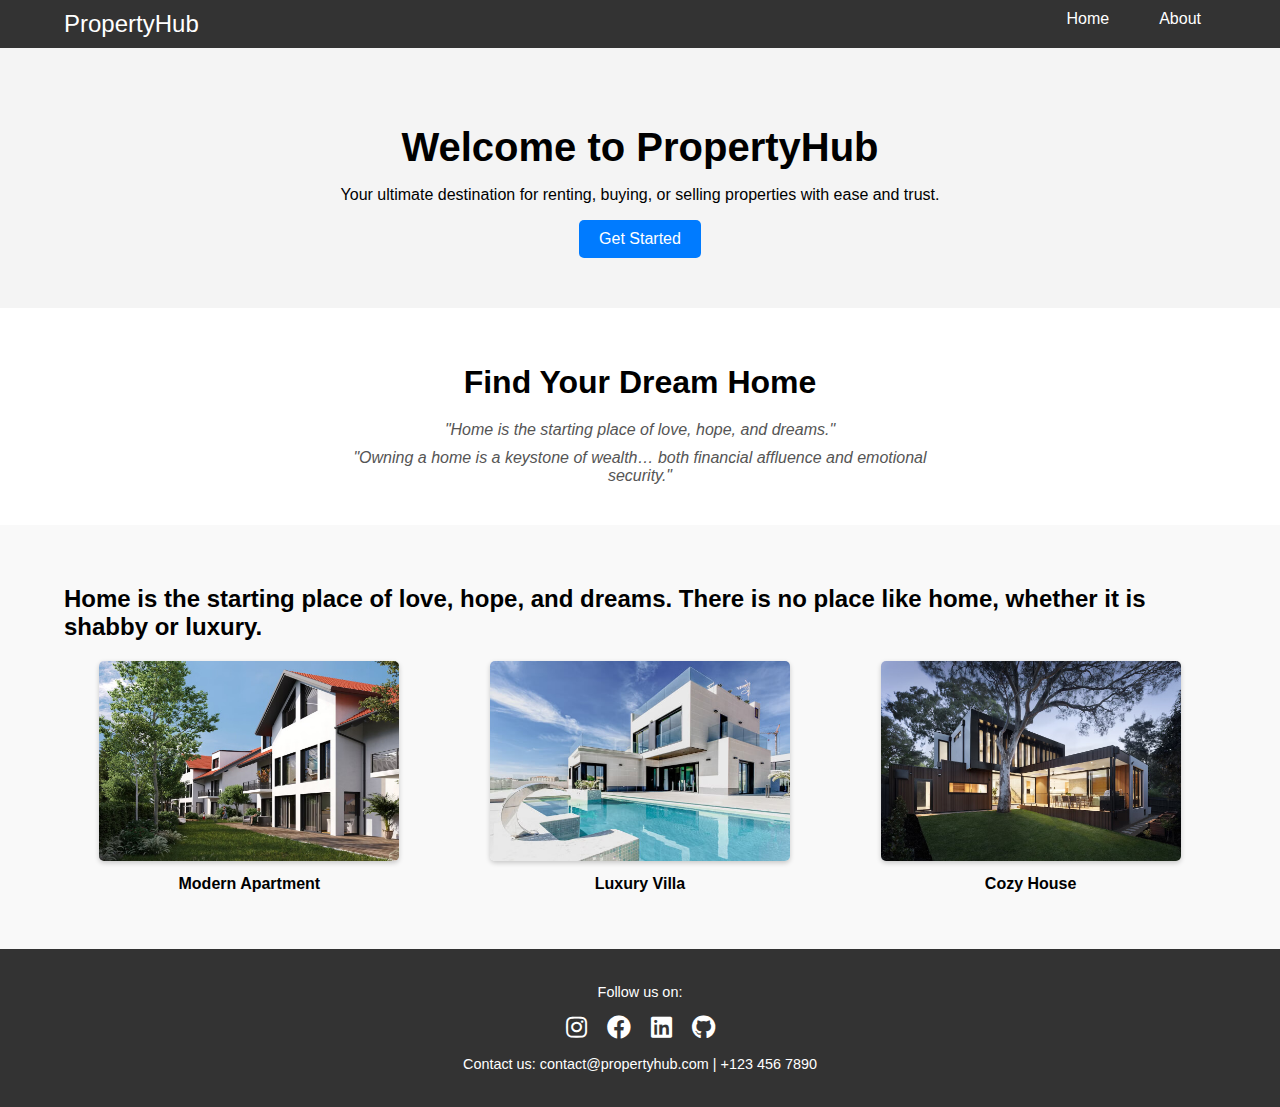
<file: index.html>
<!-- <!DOCTYPE html>
<html lang="en">
<head>
    <meta charset="UTF-8">
    <meta name="viewport" content="width=device-width, initial-scale=1.0">
    <title>PropertyHub - Home</title>
    <link rel="stylesheet" href="home.css"> 
    <script src="server.js"></script>
    <link href="https://cdnjs.cloudflare.com/ajax/libs/font-awesome/5.15.4/css/all.min.css" rel="stylesheet">
    

</head>
<body>
   
    <header class="header">
        <div class="container">
            <a href="index.html" class="logo">PropertyHub</a>
            <nav class="navbar">
                <ul class="navbar-list">
                    <li><a href="index.html"class="navbar-link">Home</a></li>
                    <li><a href="rent.html" class="navbar-link">Rent</a></li>
                    <li><a href="buy.html" class="navbar-link">Buy</a></li>
                    <li><a href="sell.html" class="navbar-link">sell</a></li>
                   
                   
                    <li><a href="about.html" class="navbar-link">About</a></li>
                </ul>
            </nav>
        </div>
    </header>


    <main>
       
        <section class="welcome-section">
            <div class="container">
                <h1>Welcome to PropertyHub</h1>
                <p>Your ultimate destination for renting, buying, or selling properties with ease and trust.</p>
            </div>
        </section>

       
        <section class="quotes-section">
            <div class="container">
                <h2>Find Your Dream Home</h2>
                <blockquote>"Home is the starting place of love, hope, and dreams."</blockquote>
                <blockquote>"Owning a home is a keystone of wealth… both financial affluence and emotional security."</blockquote>
            </div>
        </section>

        
        <section class="property-gallery">
            <div class="container">
                <h2>Home is the starting place of love, hope, and dreams. There is no place like home, whether it is shabby or Luxury</h2>
                <div class="gallery">
                    <div class="gallery-item">
                        <img src="property-4.jpg" alt="Modern Apartment">
                        <p>Modern Apartment</p>
                    </div>
                    <div class="gallery-item">
                        <img src="property-2.jpg" alt="Luxury Villa">
                        <p>Luxury Villa</p>
                    </div>
                    <div class="gallery-item">
                        <img src="property-3.jpg" alt="Cozy House">
                        <p>Cozy House</p>
                    </div>
                </div>
            </div>
        </section>
    </main>
   

    <footer class="footer">
        <div class="container">
            <p>Follow us on:</p>
            <div class="social-links">
                <a href="https://www.instagram.com" target="_blank" class="social-link">
                    <i class="fab fa-instagram"></i>
                </a>
                <a href="https://www.facebook.com" target="_blank" class="social-link">
                    <i class="fab fa-facebook"></i>
                </a>
                <a href="https://www.linkedin.com" target="_blank" class="social-link">
                    <i class="fab fa-linkedin"></i>
                </a>
                <a href="https://www.github.com" target="_blank" class="social-link">
                    <i class="fab fa-github"></i>
                </a>
            </div>
            <p>Contact us: contact@propertyhub.com | +123 456 7890</p>
        </div>
    </footer>

    
    
</body>
</html> -->
<!DOCTYPE html>
<html lang="en">
<head>
    <meta charset="UTF-8">
    <meta name="viewport" content="width=device-width, initial-scale=1.0">
    <title>PropertyHub - Home</title>
    <link rel="stylesheet" href="index.css"> <!-- Add a CSS file for styling -->
    <link href="https://cdnjs.cloudflare.com/ajax/libs/font-awesome/5.15.4/css/all.min.css" rel="stylesheet">
</head>
<body>
    <!-- Navigation Bar -->
    <header class="header">
        <div class="container">
            <a href="index.html" class="logo">PropertyHub</a>
            <nav class="navbar">
                <ul class="navbar-list">
                    <li><a href="index.html" class="navbar-link">Home</a></li>
                    <!-- <li><a href="rent.html" class="navbar-link">Rent</a></li>
                    <li><a href="buy.html" class="navbar-link">Buy</a></li>
                    <li><a href="sell.html" class="navbar-link">Sell</a></li> -->
                    <li><a href="about.html" class="navbar-link">About</a></li>
                </ul>
            </nav>
        </div>
    </header>

    <!-- Main Content -->
    <main>
        <!-- Welcome Section -->
        <section class="welcome-section">
            <div class="container">
                <h1>Welcome to PropertyHub</h1>
                <p>Your ultimate destination for renting, buying, or selling properties with ease and trust.</p>
                <!-- Get Started Button -->
                <button class="get-started-btn" onclick="location.href='login.html'">Get Started</button>
            </div>
        </section>

        <!-- Inspirational Quotes -->
        <section class="quotes-section">
            <div class="container">
                <h2>Find Your Dream Home</h2>
                <blockquote>"Home is the starting place of love, hope, and dreams."</blockquote>
                <blockquote>"Owning a home is a keystone of wealth… both financial affluence and emotional security."</blockquote>
            </div>
        </section>

        <!-- Property Gallery -->
        <section class="property-gallery">
            <div class="container">
                <h2>Home is the starting place of love, hope, and dreams. There is no place like home, whether it is shabby or luxury.</h2>
                <div class="gallery">
                    <div class="gallery-item">
                        <img src="property-4.jpg" alt="Modern Apartment">
                        <p>Modern Apartment</p>
                    </div>
                    <div class="gallery-item">
                        <img src="property-2.jpg" alt="Luxury Villa">
                        <p>Luxury Villa</p>
                    </div>
                    <div class="gallery-item">
                        <img src="property-3.jpg" alt="Cozy House">
                        <p>Cozy House</p>
                    </div>
                </div>
            </div>
        </section>
    </main>

    <!-- Footer -->
    <footer class="footer">
        <div class="container">
            <p>Follow us on:</p>
            <div class="social-links">
                <a href="https://www.instagram.com" target="_blank" class="social-link">
                    <i class="fab fa-instagram"></i>
                </a>
                <a href="https://www.facebook.com" target="_blank" class="social-link">
                    <i class="fab fa-facebook"></i>
                </a>
                <a href="https://www.linkedin.com" target="_blank" class="social-link">
                    <i class="fab fa-linkedin"></i>
                </a>
                <a href="https://www.github.com" target="_blank" class="social-link">
                    <i class="fab fa-github"></i>
                </a>
            </div>
            <p>Contact us: contact@propertyhub.com | +123 456 7890</p>
        </div>
    </footer>
</body>
</html>
</file>
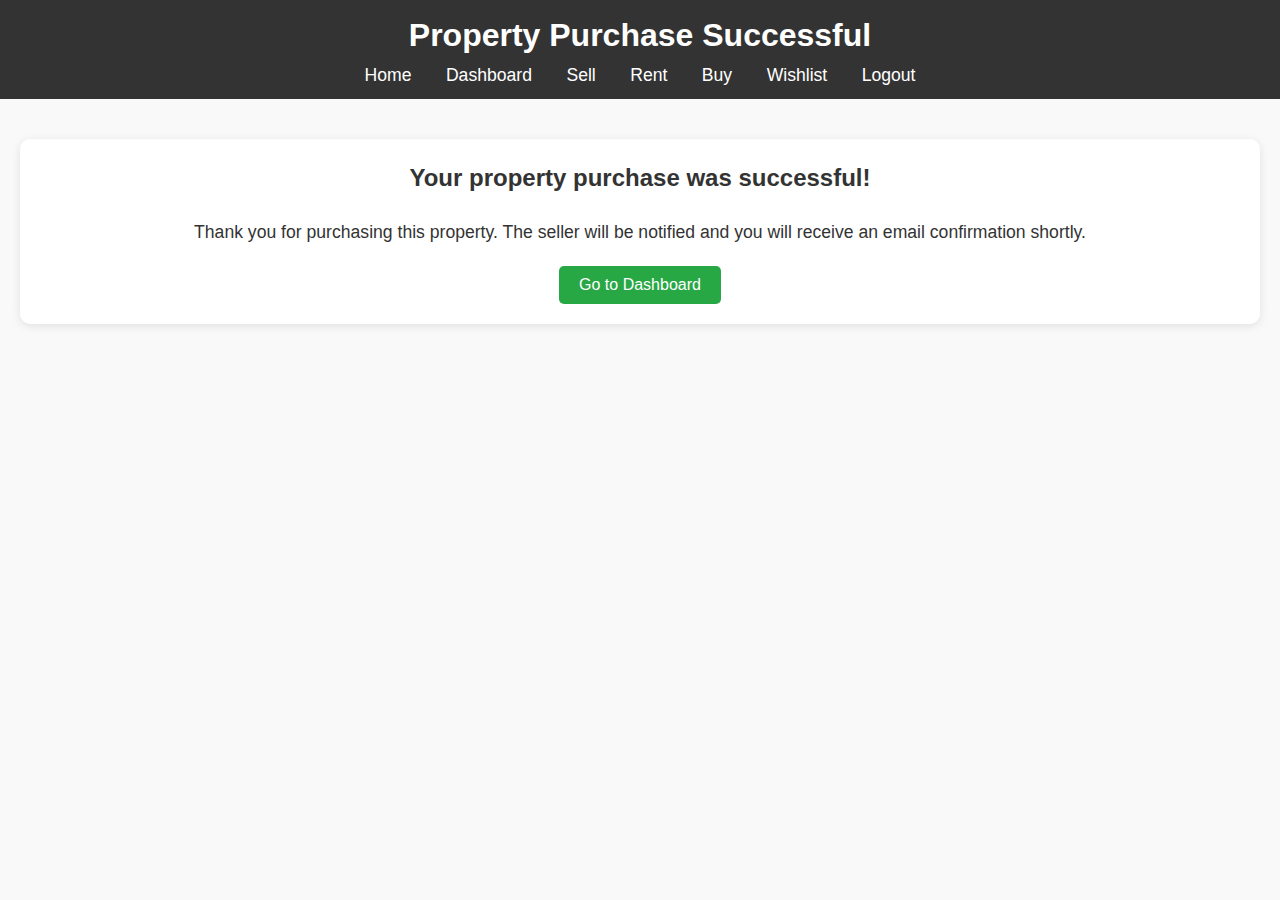
<file: buy-confirmation.html>
<!DOCTYPE html>
<html lang="en">
<head>
    <meta charset="UTF-8">
    <meta name="viewport" content="width=device-width, initial-scale=1.0">
    <title>Purchase Confirmation - PropertyHub</title>
    <link rel="stylesheet" href="confirmation.css">
</head>
<body>
    <header>
        <h1>Property Purchase Successful</h1>
        <nav>
            <ul>
                <li><a href="index.html">Home</a></li>
                <li><a href="dashboard.html">Dashboard</a></li>
                <li><a href="sell.html">Sell</a></li>
                <li><a href="rent.html">Rent</a></li>
                <li><a href="buy.html">Buy</a></li>
                <li><a href="wishlist.html">Wishlist</a></li>
                <li><a href="logout.html" id="logout">Logout</a></li>
            </ul>
        </nav>
    </header>

    <main>
        <section id="confirmation-message">
            <h2>Your property purchase was successful!</h2>
            <p>Thank you for purchasing this property. The seller will be notified and you will receive an email confirmation shortly.</p>
            <button id="go-to-dashboard">Go to Dashboard</button>
        </section>
    </main>

    <script src="confirmation.js"></script>
</body>
</html>
</file>
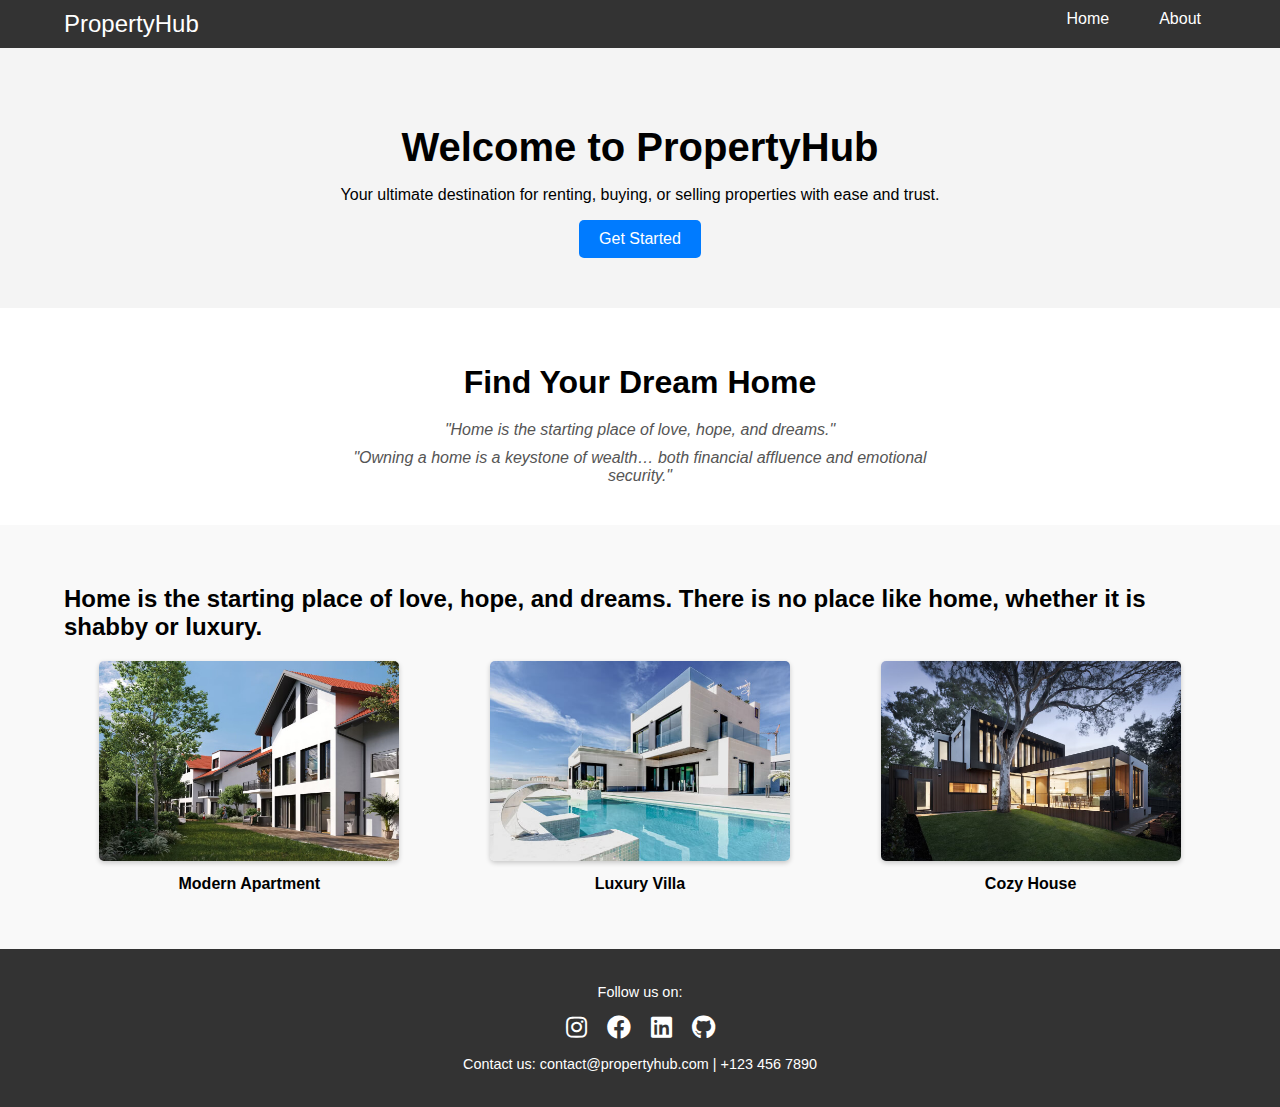
<file: logout.html>
<!DOCTYPE html>
<html lang="en">
<head>
    <meta charset="UTF-8">
    <meta name="viewport" content="width=device-width, initial-scale=1.0">
    <title>Logout - PropertyHub</title>
</head>
<body>
    <header>
        <h1>Logging you out...</h1>
    </header>

    <main>
        <p>Please wait while we log you out...</p>
    </main>

    <script src="logout.js"></script>
</body>
</html>
</file>
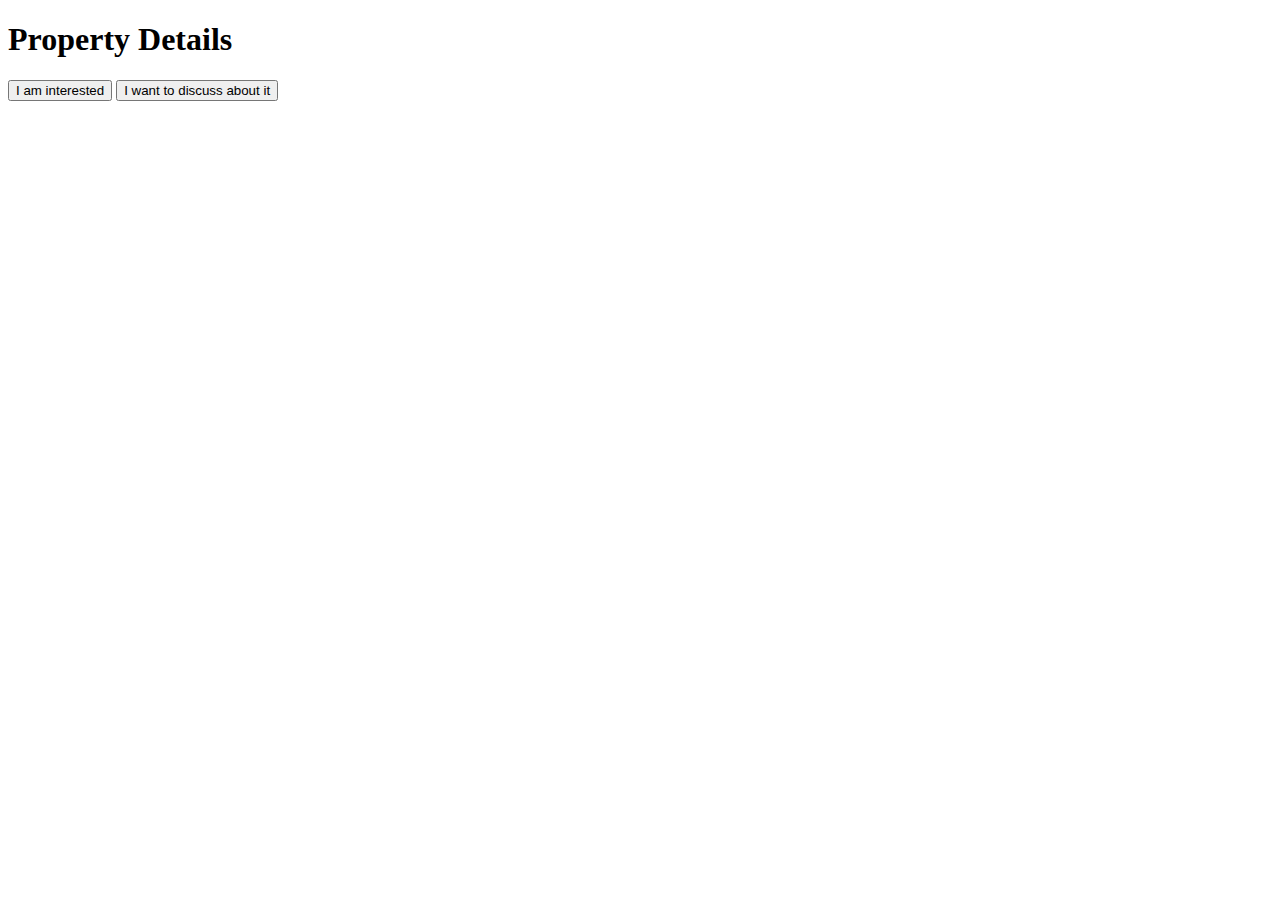
<file: message.html>
<!DOCTYPE html>
<html lang="en">
<head>
    <meta charset="UTF-8">
    <meta name="viewport" content="width=device-width, initial-scale=1.0">
    <title>Message Page</title>
</head>
<body>
    <h1>Property Details</h1>
    <div id="property-details"></div>
    <button id="interested-btn">I am interested</button>
    <button id="discuss-btn">I want to discuss about it</button>

    <script>
        const activePropertyId = JSON.parse(localStorage.getItem('activeProperty'));
        const properties = JSON.parse(localStorage.getItem('rentProperties')) || [];
        const rentedProperties = JSON.parse(localStorage.getItem('rentedProperties')) || [];

        const propertyDetailsDiv = document.getElementById('property-details');

        // Find active property
        const property = properties.find(p => p.id === activePropertyId);

        if (property) {
            propertyDetailsDiv.innerHTML = `
                <p>You are viewing: <strong>${property.name}</strong> (Owner: ${property.owner})</p>
            `;
        }

        // Handle "I am interested" button
        document.getElementById('interested-btn').addEventListener('click', () => {
            if (!property) return;

            // Mark property as rented
            property.status = 'rented';
            localStorage.setItem('rentProperties', JSON.stringify(properties));

            // Add to user's rented list
            rentedProperties.push(property);
            localStorage.setItem('rentedProperties', JSON.stringify(rentedProperties));

            alert('You have rented this property!');
            window.location.href = 'rent.html'; // Redirect to Rent Page
        });

        // Handle "I want to discuss about it" button
        document.getElementById('discuss-btn').addEventListener('click', () => {
            alert('This feature is under development.');
        });
    </script>
</body>
</html>
</file>
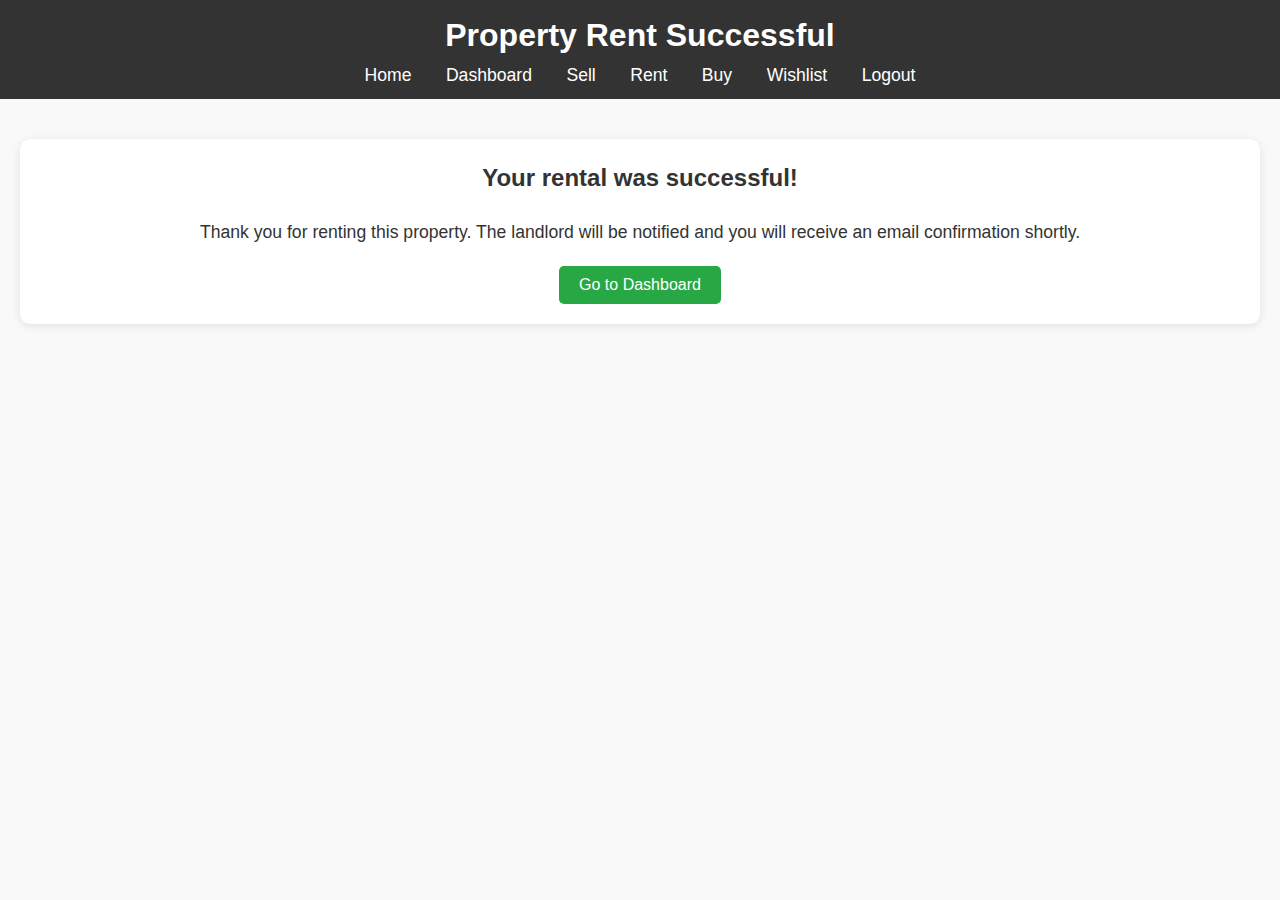
<file: rent-confirmation.html>
<!DOCTYPE html>
<html lang="en">
<head>
    <meta charset="UTF-8">
    <meta name="viewport" content="width=device-width, initial-scale=1.0">
    <title>Rent Confirmation - PropertyHub</title>
    <link rel="stylesheet" href="confirmation.css">
</head>
<body>
    <header>
        <h1>Property Rent Successful</h1>
        <nav>
            <ul>
                <li><a href="index.html">Home</a></li>
                <li><a href="dashboard.html">Dashboard</a></li>
                <li><a href="sell.html">Sell</a></li>
                <li><a href="rent.html">Rent</a></li>
                <li><a href="buy.html">Buy</a></li>
                <li><a href="wishlist.html">Wishlist</a></li>
                <li><a href="logout.html" id="logout">Logout</a></li>
            </ul>
        </nav>
    </header>

    <main>
        <section id="confirmation-message">
            <h2>Your rental was successful!</h2>
            <p>Thank you for renting this property. The landlord will be notified and you will receive an email confirmation shortly.</p>
            <button id="go-to-dashboard">Go to Dashboard</button>
        </section>
    </main>

    <script src="confirmation.js"></script>
</body>
</html>
</file>
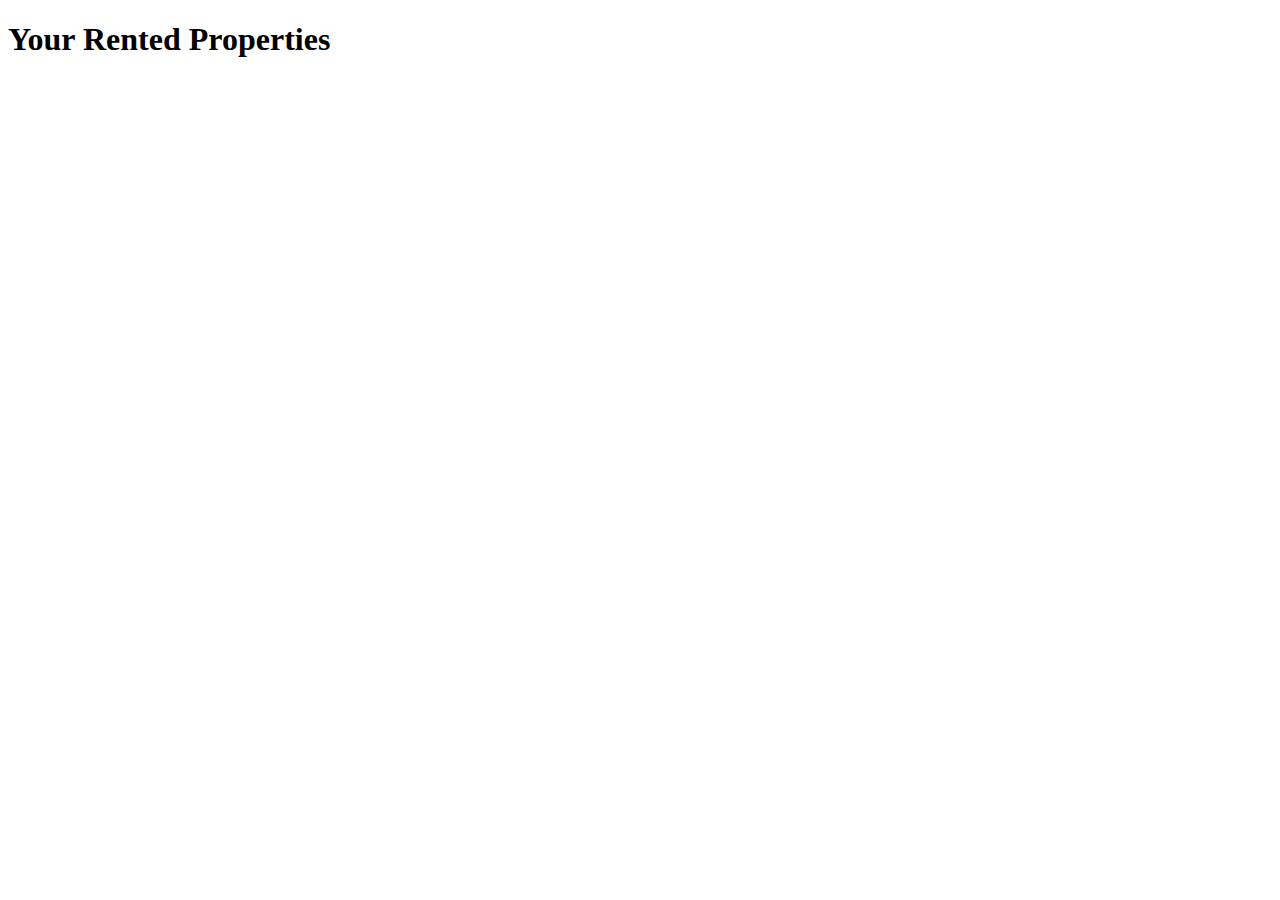
<file: rented.html>
<!DOCTYPE html>
<html lang="en">
<head>
    <meta charset="UTF-8">
    <meta name="viewport" content="width=device-width, initial-scale=1.0">
    <title>Your Rented Properties</title>
</head>
<body>
    <h1>Your Rented Properties</h1>
    <div id="rented-properties"></div>

    <script>
        const rentedPropertiesDiv = document.getElementById('rented-properties');
        const rentedProperties = JSON.parse(localStorage.getItem('rentedProperties')) || [];

        // Render user's rented properties
        function renderRentedProperties() {
            rentedPropertiesDiv.innerHTML = '';
            rentedProperties.forEach(property => {
                rentedPropertiesDiv.innerHTML += `
                    <p><strong>${property.name}</strong> (Rented from: ${property.owner})</p>
                `;
            });
        }

        renderRentedProperties();
    </script>
</body>
</html>
</file>
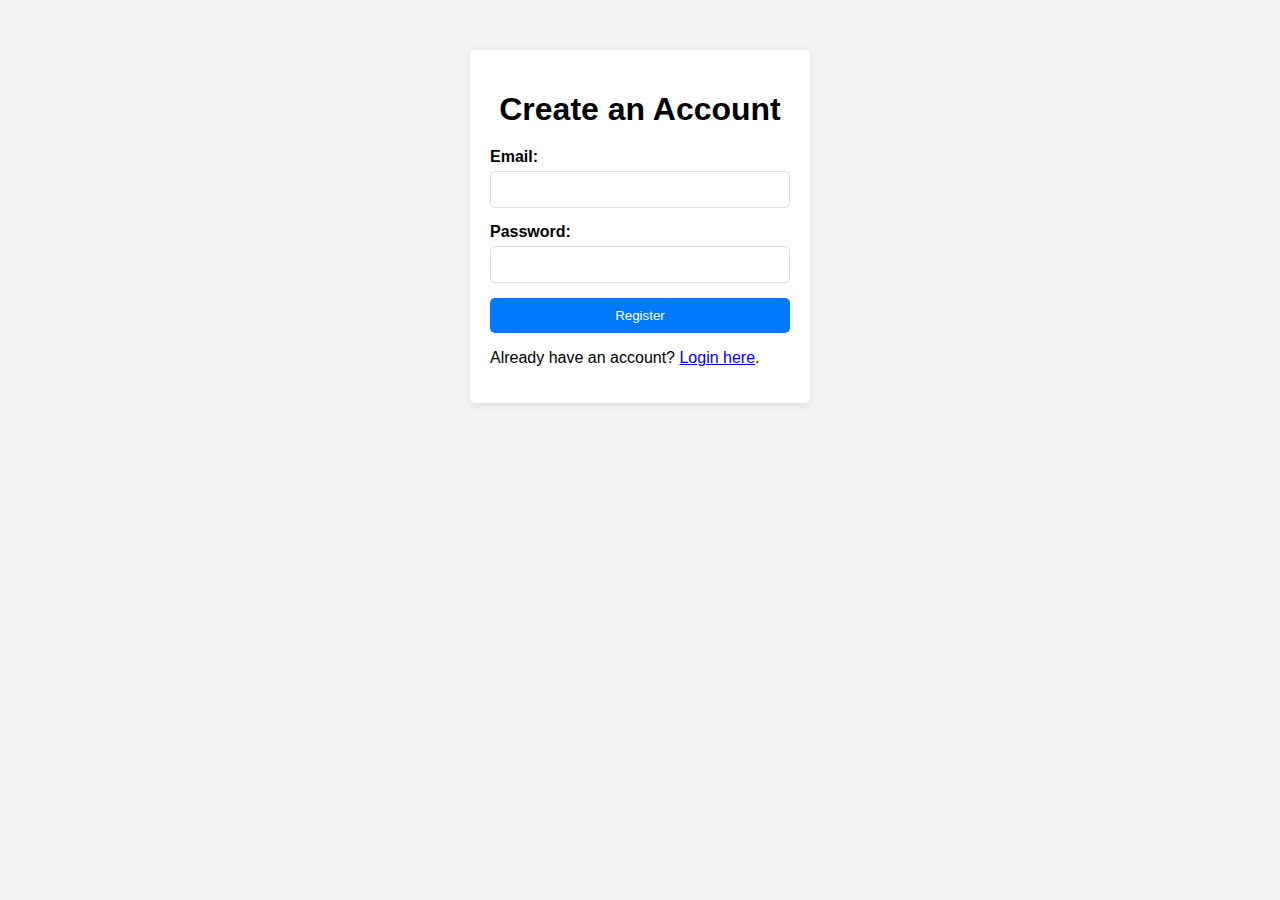
<file: signup.html>
<!DOCTYPE html>
<html lang="en">
<head>
    <meta charset="UTF-8">
    <meta name="viewport" content="width=device-width, initial-scale=1.0">
    <title>Register - PropertyHub</title>
    <link rel="stylesheet" href="signup.css"> <!-- Optional CSS for styling -->
    <script src="signup.js" defer></script>
    <script src="common.js"></script>
</head>
<body>
    <div class="register-container">
        <h1>Create an Account</h1>
        <form id="register-form">
            <label for="email">Email:</label>
            <input type="email" id="email" name="email" required>
            
            <label for="password">Password:</label>
            <input type="password" id="password" name="password" required>

            <button type="submit">Register</button>
        </form>
        <p>Already have an account? <a href="login.html">Login here</a>.</p>
    </div>
</body>
</html>
</file>
<file: index.css>
/* General Styles */
body {
      font-family: Arial, sans-serif;
      margin: 0;
      padding: 0;
  }
  
  .container {
      width: 90%;
      margin: 0 auto;
      max-width: 1200px;
  }
  
  /* Header and Navigation */
  .header {
      background-color: #333;
      padding: 10px 0;
      color: white;
  }
  
  .logo {
      font-size: 1.5rem;
      color: white;
      text-decoration: none;
  }
  
  .navbar {
      float: right;
  }
  
  .navbar-list {
      list-style: none;
      margin: 0;
      padding: 0;
      display: flex; /* Align items side by side */
      gap: 20px; /* Space between links */
  }
  
  .navbar-link {
      color: white;
      text-decoration: none;
      font-size: 1rem;
      padding: 10px 15px;
      transition: background-color 0.3s ease;
  }
  .navbar-link:hover {
      background-color: #575757;
      border-radius: 5px;
  }
  
  /* Welcome Section */
  .welcome-section {
      text-align: center;
      padding: 50px 0;
      background-color: #f4f4f4;
  }
  
  .welcome-section h1 {
      font-size: 2.5rem;
      margin-bottom: 10px;
  }
  
  /* Quotes Section */
  .quotes-section {
      text-align: center;
      padding: 30px 0;
  }
  
  .quotes-section h2 {
      font-size: 2rem;
      margin-bottom: 20px;
  }
  
  .quotes-section blockquote {
      font-style: italic;
      margin: 10px auto;
      max-width: 600px;
      color: #555;
  }
  
  /* Property Gallery */
  .property-gallery {
      padding: 40px 0;
      background-color: #f9f9f9;
  }
  
  .gallery {
      display: flex;
      justify-content: space-around;
      gap: 20px;
  }
  
  .gallery-item {
      text-align: center;
  }
  
  .gallery-item img {
      width: 100%;
      max-width: 300px;
      height: auto;
      border-radius: 5px;
      box-shadow: 0 2px 5px rgba(0, 0, 0, 0.2);
  }
  
  .gallery-item p {
      margin-top: 10px;
      font-weight: bold;
  }
  
  /* Footer */
  /* Footer Styles */
  .footer {
      background-color: #333;
      color: white;
      padding: 20px 0;
      text-align: center;
      font-size: 0.9rem;
  }
  
  .social-links {
      margin: 10px 0;
      display: flex;
      justify-content: center;
      gap: 20px; /* Space between icons */
  }
  
  .social-link {
      color: white;
      font-size: 1.5rem;
      text-decoration: none;
      transition: transform 0.3s ease, color 0.3s ease;
  }
  
  .social-link:hover {
      transform: scale(1.2); /* Slight zoom effect */
      color: #f39c12; /* Highlight color on hover */
  }
  .chat-container {
      background-color: #f8f9fa;
      border: 1px solid #ddd;
      border-radius: 5px;
      padding: 10px;
      max-width: 600px;
      margin: 20px auto;
  }
  
  .chat-messages {
      max-height: 300px;
      overflow-y: auto;
      margin-bottom: 10px;
      padding: 10px;
      background-color: #fff;
      border: 1px solid #ddd;
      border-radius: 5px;
  }
  
  .chat-form {
      display: flex;
      gap: 10px;
  }
  
  .chat-form input {
      flex-grow: 1;
      padding: 10px;
      border: 1px solid #ddd;
      border-radius: 5px;
  }
  
  .chat-form .send-btn {
      padding: 10px 15px;
      background-color: #007bff;
      color: white;
      border: none;
      border-radius: 5px;
      cursor: pointer;
  }
  
  .chat-form .send-btn:hover {
      background-color: #0056b3;
  }
  .get-started-btn {
    background-color: #007bff;
    color: white;
    padding: 10px 20px;
    border: none;
    border-radius: 5px;
    cursor: pointer;
    font-size: 16px;
}

.get-started-btn:hover {
    background-color: #0056b3;
}
</file>
<file: confirmation.css>
/* Basic Styles for Confirmation Page */
* {
      margin: 0;
      padding: 0;
      box-sizing: border-box;
  }
  
  body {
      font-family: Arial, sans-serif;
      background-color: #f9f9f9;
      color: #333;
      line-height: 1.6;
  }
  
  header {
      background-color: #333;
      color: white;
      padding: 10px 0;
      text-align: center;
  }
  
  header h1 {
      font-size: 2em;
  }
  
  nav ul {
      list-style-type: none;
  }
  
  nav ul li {
      display: inline;
      margin: 0 15px;
  }
  
  nav ul li a {
      color: white;
      text-decoration: none;
      font-size: 1.1em;
  }
  
  nav ul li a:hover {
      text-decoration: underline;
  }
  
  /* Main Section */
  main {
      padding: 20px;
  }
  
  #confirmation-message {
      background-color: white;
      padding: 20px;
      text-align: center;
      border-radius: 10px;
      box-shadow: 0 2px 10px rgba(0, 0, 0, 0.1);
      margin-top: 20px;
  }
  
  #confirmation-message h2 {
      font-size: 1.5em;
      margin-bottom: 20px;
  }
  
  #confirmation-message p {
      font-size: 1.1em;
      margin-bottom: 20px;
  }
  
  #go-to-dashboard {
      background-color: #28a745;
      color: white;
      border: none;
      padding: 10px 20px;
      cursor: pointer;
      border-radius: 5px;
      font-size: 1em;
      transition: background-color 0.3s ease;
  }
  
  #go-to-dashboard:hover {
      background-color: #218838;
  }
</file>
<file: signup.css>
body {
    font-family: Arial, sans-serif;
    background-color: #f4f4f4;
    margin: 0;
    padding: 0;
}

.register-container {
    width: 300px;
    margin: 50px auto;
    background: white;
    padding: 20px;
    border-radius: 5px;
    box-shadow: 0 2px 10px rgba(0, 0, 0, 0.1);
}

.register-container h1 {
    margin-bottom: 20px;
    text-align: center;
}

.register-container form {
    display: flex;
    flex-direction: column;
}

.register-container label {
    margin-bottom: 5px;
    font-weight: bold;
}

.register-container input {
    padding: 10px;
    margin-bottom: 15px;
    border: 1px solid #ddd;
    border-radius: 5px;
}

.register-container button {
    background-color: #007bff;
    color: white;
    padding: 10px;
    border: none;
    border-radius: 5px;
    cursor: pointer;
}

.register-container button:hover {
    background-color: #0056b3;
}
</file>
